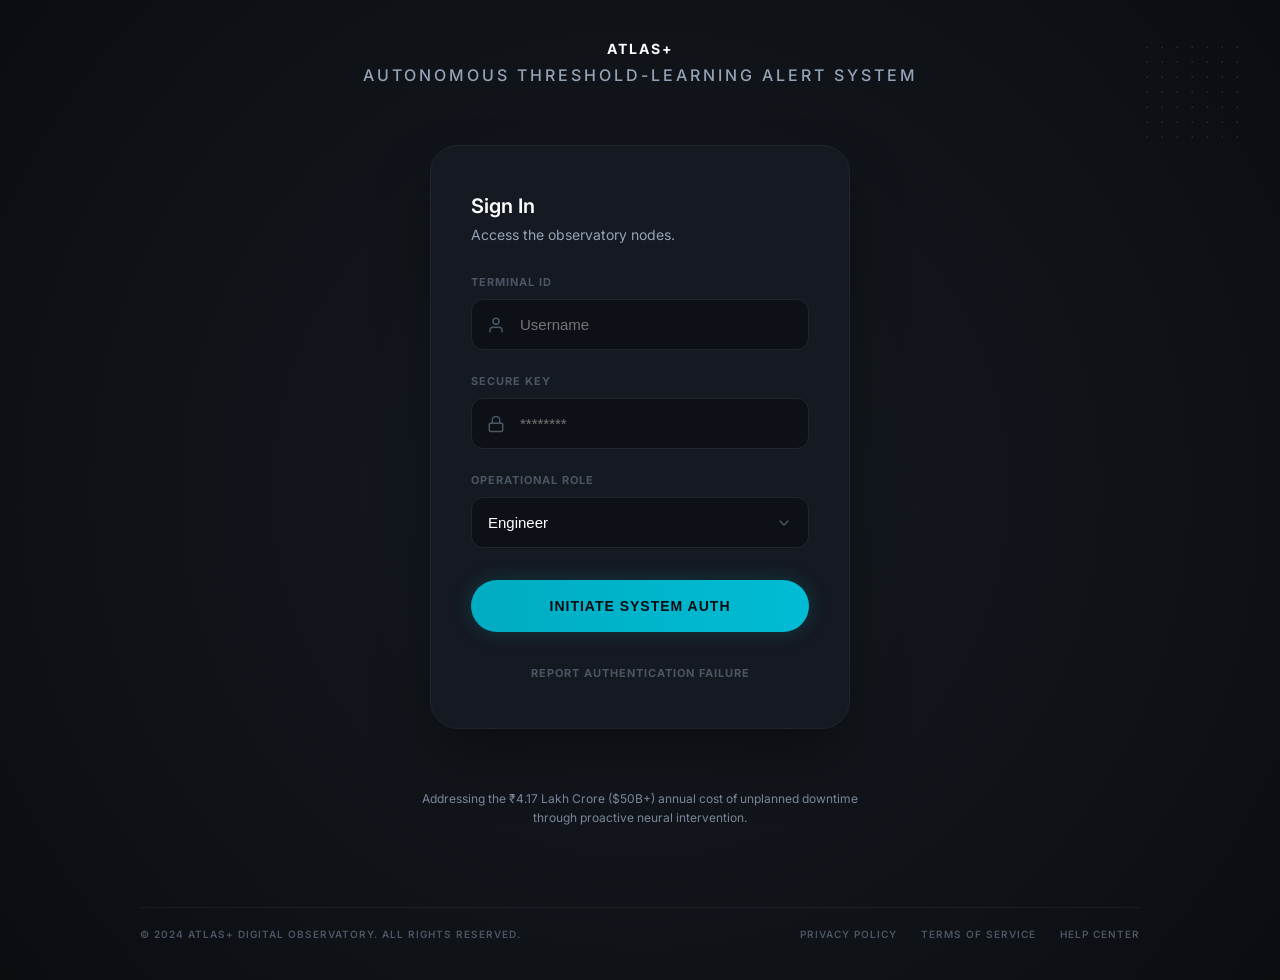
<file: index.html>
<!DOCTYPE html>
<html lang="en">
<head>
    <meta charset="UTF-8">
    <meta name="viewport" content="width=device-width, initial-scale=1.0">
    <title>ATLAS+ | Authentication</title>
    <link rel="stylesheet" href="style.css">
    <link rel="preconnect" href="https://fonts.googleapis.com">
    <link rel="preconnect" href="https://fonts.gstatic.com" crossorigin>
    <link href="https://fonts.googleapis.com/css2?family=Inter:wght@300;400;500;600;700&display=swap" rel="stylesheet">
    <meta name="description" content="ATLAS+ Autonomous Threshold-Learning Alert System Authentication Portal.">
</head>
<body>
    <div class="dot-pattern"></div>
    
    <header class="page-header">
        <p class="brand-name">ATLAS+</p>
        <h1 class="main-title">AUTONOMOUS THRESHOLD-LEARNING ALERT SYSTEM</h1>
    </header>

    <main class="auth-container">
        <section class="auth-card">
            <header class="card-header">
                <h2>Sign In</h2>
                <p>Access the observatory nodes.</p>
            </header>
            
            <form id="loginForm" class="auth-form">
                <div class="input-container">
                    <label for="username">TERMINAL ID</label>
                    <div class="input-wrapper">
                        <svg class="input-icon" xmlns="http://www.w3.org/2000/svg" width="18" height="18" viewBox="0 0 24 24" fill="none" stroke="currentColor" stroke-width="2" stroke-linecap="round" stroke-linejoin="round"><path d="M20 21v-2a4 4 0 0 0-4-4H8a4 4 0 0 0-4 4v2"></path><circle cx="12" cy="7" r="4"></circle></svg>
                        <input type="text" id="username" name="username" placeholder="Username" required>
                    </div>
                </div>
                
                <div class="input-container">
                    <label for="password">SECURE KEY</label>
                    <div class="input-wrapper">
                        <svg class="input-icon" xmlns="http://www.w3.org/2000/svg" width="18" height="18" viewBox="0 0 24 24" fill="none" stroke="currentColor" stroke-width="2" stroke-linecap="round" stroke-linejoin="round"><rect x="3" y="11" width="18" height="11" rx="2" ry="2"></rect><path d="M7 11V7a5 5 0 0 1 10 0v4"></path></svg>
                        <input type="password" id="password" name="password" placeholder="********" required>
                    </div>
                </div>
                
                <div class="input-container">
                    <label for="role">OPERATIONAL ROLE</label>
                    <div class="input-wrapper select-wrapper">
                        <select id="role" name="role" required>
                            <option value="Engineer">Engineer</option>
                            <option value="Technician">Technician</option>
                        </select>
                    </div>
                </div>
                
                <button type="submit" id="authBtn" class="auth-btn">
                    INITIATE SYSTEM AUTH
                </button>
                
                <a href="#" class="report-link">REPORT AUTHENTICATION FAILURE</a>
            </form>
        </section>
    </main>

    <section class="info-section">
        <p>Addressing the ₹4.17 Lakh Crore ($50B+) annual cost of unplanned downtime through proactive neural intervention.</p>
    </section>

    <footer class="page-footer">
        <div class="footer-left">
            <span>&copy; 2024 ATLAS+ DIGITAL OBSERVATORY. ALL RIGHTS RESERVED.</span>
        </div>
        <div class="footer-links">
            <a href="#">PRIVACY POLICY</a>
            <a href="#">TERMS OF SERVICE</a>
            <a href="#">HELP CENTER</a>
        </div>
    </footer>

    <script src="script.js"></script>
</body>
</html>
</file>
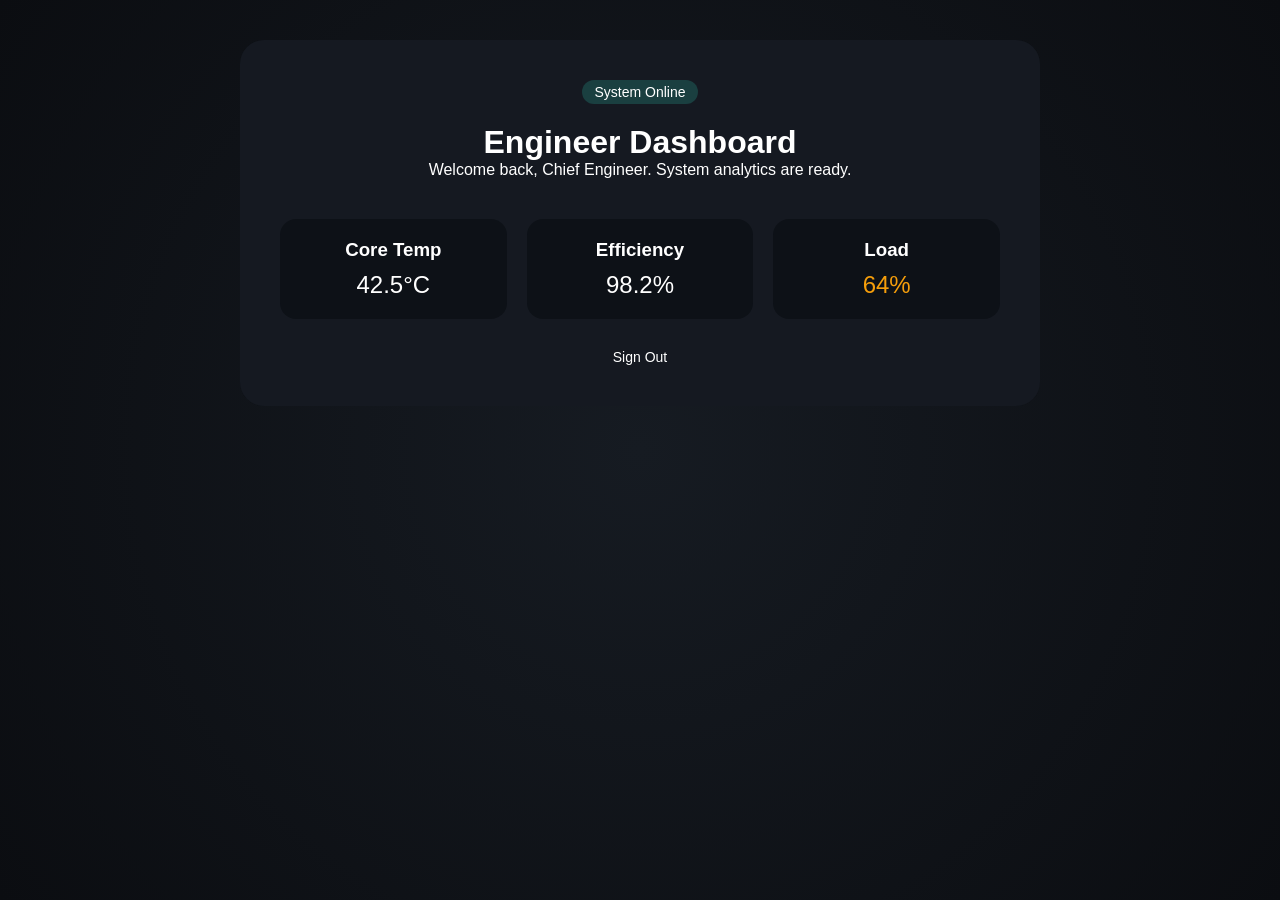
<file: engineer.html>
<!DOCTYPE html>
<html lang="en">
<head>
    <meta charset="UTF-8">
    <meta name="viewport" content="width=device-width, initial-scale=1.0">
    <title>Engineer Dashboard | ATLAS+</title>
    <link rel="stylesheet" href="style.css">
    <link href="https://fonts.googleapis.com/css2?family=Outfit:wght@300;400;600;700&display=swap" rel="stylesheet">
    <style>
        .dashboard-content {
            text-align: center;
            padding: 40px;
            background: var(--card-bg);
            backdrop-filter: blur(12px);
            border: 1px solid var(--border);
            border-radius: 24px;
            max-width: 800px;
            width: 90%;
            z-index: 2;
        }
        .status-badge {
            display: inline-block;
            padding: 4px 12px;
            background: rgba(45, 212, 191, 0.2);
            color: var(--secondary);
            border-radius: 20px;
            font-size: 14px;
            margin-bottom: 20px;
        }
        .grid {
            display: grid;
            grid-template-columns: repeat(auto-fit, minmax(200px, 1fr));
            gap: 20px;
            margin-top: 40px;
        }
        .stat-card {
            background: var(--input-bg);
            padding: 20px;
            border-radius: 16px;
            border: 1px solid var(--border);
        }
        .logout-link {
            display: inline-block;
            margin-top: 30px;
            color: var(--text-dim);
            text-decoration: none;
            font-size: 14px;
        }
        .logout-link:hover {
            color: white;
        }
    </style>
</head>
<body>
    <div class="background-overlay"></div>
    <div class="dashboard-content">
        <span class="status-badge">System Online</span>
        <h1>Engineer Dashboard</h1>
        <p class="subtitle">Welcome back, Chief Engineer. System analytics are ready.</p>
        
        <div class="grid">
            <div class="stat-card">
                <h3>Core Temp</h3>
                <p style="font-size: 24px; color: var(--primary); margin-top: 10px;">42.5°C</p>
            </div>
            <div class="stat-card">
                <h3>Efficiency</h3>
                <p style="font-size: 24px; color: var(--secondary); margin-top: 10px;">98.2%</p>
            </div>
            <div class="stat-card">
                <h3>Load</h3>
                <p style="font-size: 24px; color: #f59e0b; margin-top: 10px;">64%</p>
            </div>
        </div>
        
        <a href="index.html" class="logout-link">Sign Out</a>
    </div>
</body>
</html>
</file>
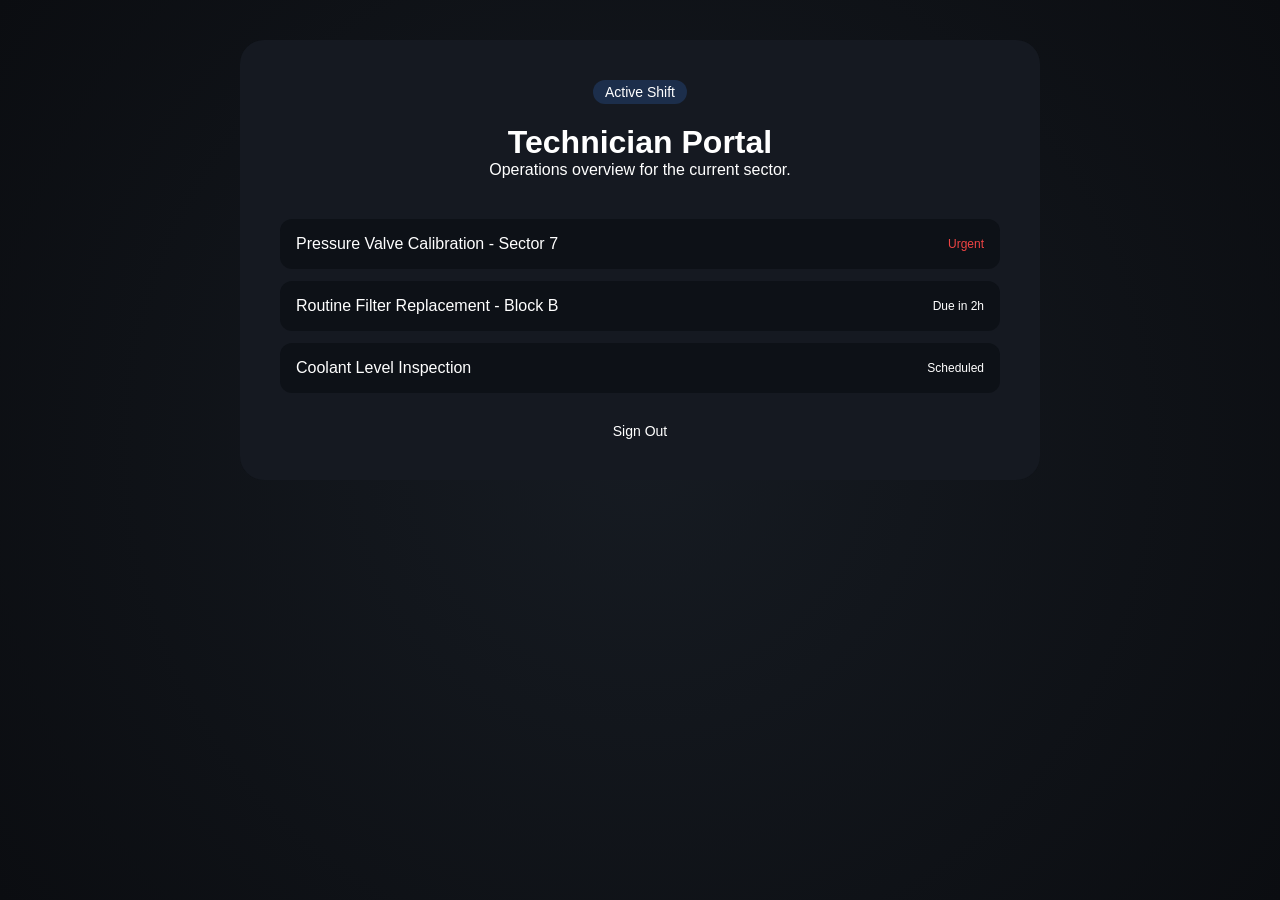
<file: technician.html>
<!DOCTYPE html>
<html lang="en">
<head>
    <meta charset="UTF-8">
    <meta name="viewport" content="width=device-width, initial-scale=1.0">
    <title>Technician Dashboard | ATLAS+</title>
    <link rel="stylesheet" href="style.css">
    <link href="https://fonts.googleapis.com/css2?family=Outfit:wght@300;400;600;700&display=swap" rel="stylesheet">
    <style>
        .dashboard-content {
            text-align: center;
            padding: 40px;
            background: var(--card-bg);
            backdrop-filter: blur(12px);
            border: 1px solid var(--border);
            border-radius: 24px;
            max-width: 800px;
            width: 90%;
            z-index: 2;
        }
        .status-badge {
            display: inline-block;
            padding: 4px 12px;
            background: rgba(59, 130, 246, 0.2);
            color: var(--primary);
            border-radius: 20px;
            font-size: 14px;
            margin-bottom: 20px;
        }
        .maintenance-list {
            margin-top: 40px;
            text-align: left;
            display: flex;
            flex-direction: column;
            gap: 12px;
        }
        .task-item {
            background: var(--input-bg);
            padding: 16px;
            border-radius: 12px;
            border-left: 4px solid var(--primary);
            display: flex;
            justify-content: space-between;
            align-items: center;
        }
        .task-item.priority {
            border-left-color: #ef4444;
        }
        .logout-link {
            display: inline-block;
            margin-top: 30px;
            color: var(--text-dim);
            text-decoration: none;
            font-size: 14px;
        }
        .logout-link:hover {
            color: white;
        }
    </style>
</head>
<body>
    <div class="background-overlay"></div>
    <div class="dashboard-content">
        <span class="status-badge">Active Shift</span>
        <h1>Technician Portal</h1>
        <p class="subtitle">Operations overview for the current sector.</p>
        
        <div class="maintenance-list">
            <div class="task-item priority">
                <span>Pressure Valve Calibration - Sector 7</span>
                <span style="font-size: 12px; color: #ef4444;">Urgent</span>
            </div>
            <div class="task-item">
                <span>Routine Filter Replacement - Block B</span>
                <span style="font-size: 12px; color: var(--text-dim);">Due in 2h</span>
            </div>
            <div class="task-item">
                <span>Coolant Level Inspection</span>
                <span style="font-size: 12px; color: var(--text-dim);">Scheduled</span>
            </div>
        </div>
        
        <a href="index.html" class="logout-link">Sign Out</a>
    </div>
</body>
</html>
</file>
<file: style.css>
:root {
    --bg-color: #0b0d11;
    --card-bg: #151921;
    --input-bg: #0d1117;
    --accent-cyan: #00bcd4;
    --accent-cyan-glow: rgba(0, 188, 212, 0.4);
    --text-primary: #ffffff;
    --text-secondary: #94a3b8;
    --text-muted: #4b5563;
    --border-color: #21262d;
    --font-main: 'Inter', -apple-system, BlinkMacSystemFont, "Segoe UI", Roboto, sans-serif;
}

* {
    margin: 0;
    padding: 0;
    box-sizing: border-box;
}

body {
    background-color: var(--bg-color);
    color: var(--text-primary);
    font-family: var(--font-main);
    display: flex;
    flex-direction: column;
    align-items: center;
    min-height: 100vh;
    padding: 40px 20px;
    overflow-x: hidden;
    background: radial-gradient(circle at 50% 50%, #161b22 0%, #0b0d11 100%);
}

/* Background grid of dots from image */
.dot-pattern {
    position: fixed;
    top: 40px;
    right: 40px;
    width: 100px;
    height: 100px;
    background-image: radial-gradient(var(--text-muted) 1px, transparent 1px);
    background-size: 15px 15px;
    opacity: 0.3;
}

.page-header {
    text-align: center;
    margin-bottom: 60px;
}

.brand-name {
    font-size: 14px;
    font-weight: 700;
    letter-spacing: 2px;
    margin-bottom: 8px;
    color: var(--text-primary);
}

.main-title {
    font-size: 16px;
    font-weight: 500;
    letter-spacing: 3px;
    color: var(--text-secondary);
}

.auth-container {
    width: 100%;
    max-width: 420px;
    margin-bottom: 60px;
}

.auth-card {
    background-color: var(--card-bg);
    border: 1px solid var(--border-color);
    border-radius: 28px;
    padding: 48px 40px;
    box-shadow: 0 30px 60px -12px rgba(0, 0, 0, 0.5);
}

.card-header {
    margin-bottom: 32px;
}

.card-header h2 {
    font-size: 20px;
    font-weight: 600;
    margin-bottom: 8px;
}

.card-header p {
    font-size: 14px;
    color: var(--text-secondary);
}

.auth-form {
    display: flex;
    flex-direction: column;
    gap: 24px;
}

.input-container {
    display: flex;
    flex-direction: column;
    gap: 10px;
}

.input-container label {
    font-size: 11px;
    font-weight: 700;
    letter-spacing: 1px;
    color: var(--text-muted);
}

.input-wrapper {
    position: relative;
    display: flex;
    align-items: center;
}

.input-icon {
    position: absolute;
    left: 16px;
    color: var(--text-muted);
}

input, select {
    width: 100%;
    background-color: var(--input-bg);
    border: 1px solid var(--border-color);
    border-radius: 12px;
    padding: 16px 16px 16px 48px;
    color: var(--text-primary);
    font-size: 15px;
    outline: none;
    transition: all 0.2s ease;
}

select {
    padding-left: 16px;
    cursor: pointer;
    appearance: none;
    background-image: url("data:image/svg+xml,%3Csvg xmlns='http://www.w3.org/2000/svg' width='16' height='16' viewBox='0 0 24 24' fill='none' stroke='%234b5563' stroke-width='2' stroke-linecap='round' stroke-linejoin='round'%3E%3Cpath d='M6 9l6 6 6-6'%3E%3C/path%3E%3C/svg%3E");
    background-repeat: no-repeat;
    background-position: right 16px center;
}

input:focus, select:focus {
    border-color: var(--text-muted);
}

.auth-btn {
    background: linear-gradient(to right, #00acc1, #00bcd4);
    color: #0b0d11;
    border: none;
    border-radius: 30px;
    padding: 18px;
    font-size: 14px;
    font-weight: 700;
    letter-spacing: 1px;
    cursor: pointer;
    margin-top: 8px;
    transition: all 0.3s ease;
    box-shadow: 0 0 20px rgba(0, 188, 212, 0.2);
}

.auth-btn:hover {
    transform: translateY(-1px);
    box-shadow: 0 0 30px var(--accent-cyan-glow);
    filter: brightness(1.1);
}

.report-link {
    text-align: center;
    font-size: 11px;
    font-weight: 700;
    color: var(--text-muted);
    text-decoration: none;
    letter-spacing: 1px;
    margin-top: 10px;
}

.report-link:hover {
    color: var(--text-secondary);
}

.info-section {
    max-width: 480px;
    text-align: center;
    margin-bottom: 80px;
}

.info-section p {
    font-size: 12px;
    line-height: 1.6;
    color: var(--text-secondary);
    opacity: 0.8;
}

.page-footer {
    width: 100%;
    max-width: 1000px;
    display: flex;
    justify-content: space-between;
    align-items: center;
    padding-top: 20px;
    border-top: 1px solid rgba(255, 255, 255, 0.05);
    font-size: 10px;
    font-weight: 600;
    letter-spacing: 1px;
    color: var(--text-muted);
}

.footer-links {
    display: flex;
    gap: 24px;
}

.footer-links a {
    color: var(--text-muted);
    text-decoration: none;
}

.footer-links a:hover {
    color: var(--text-secondary);
}

@media (max-width: 480px) {
    .auth-card {
        padding: 40px 24px;
    }
    .page-footer {
        flex-direction: column;
        gap: 16px;
        text-align: center;
    }
}
</file>
